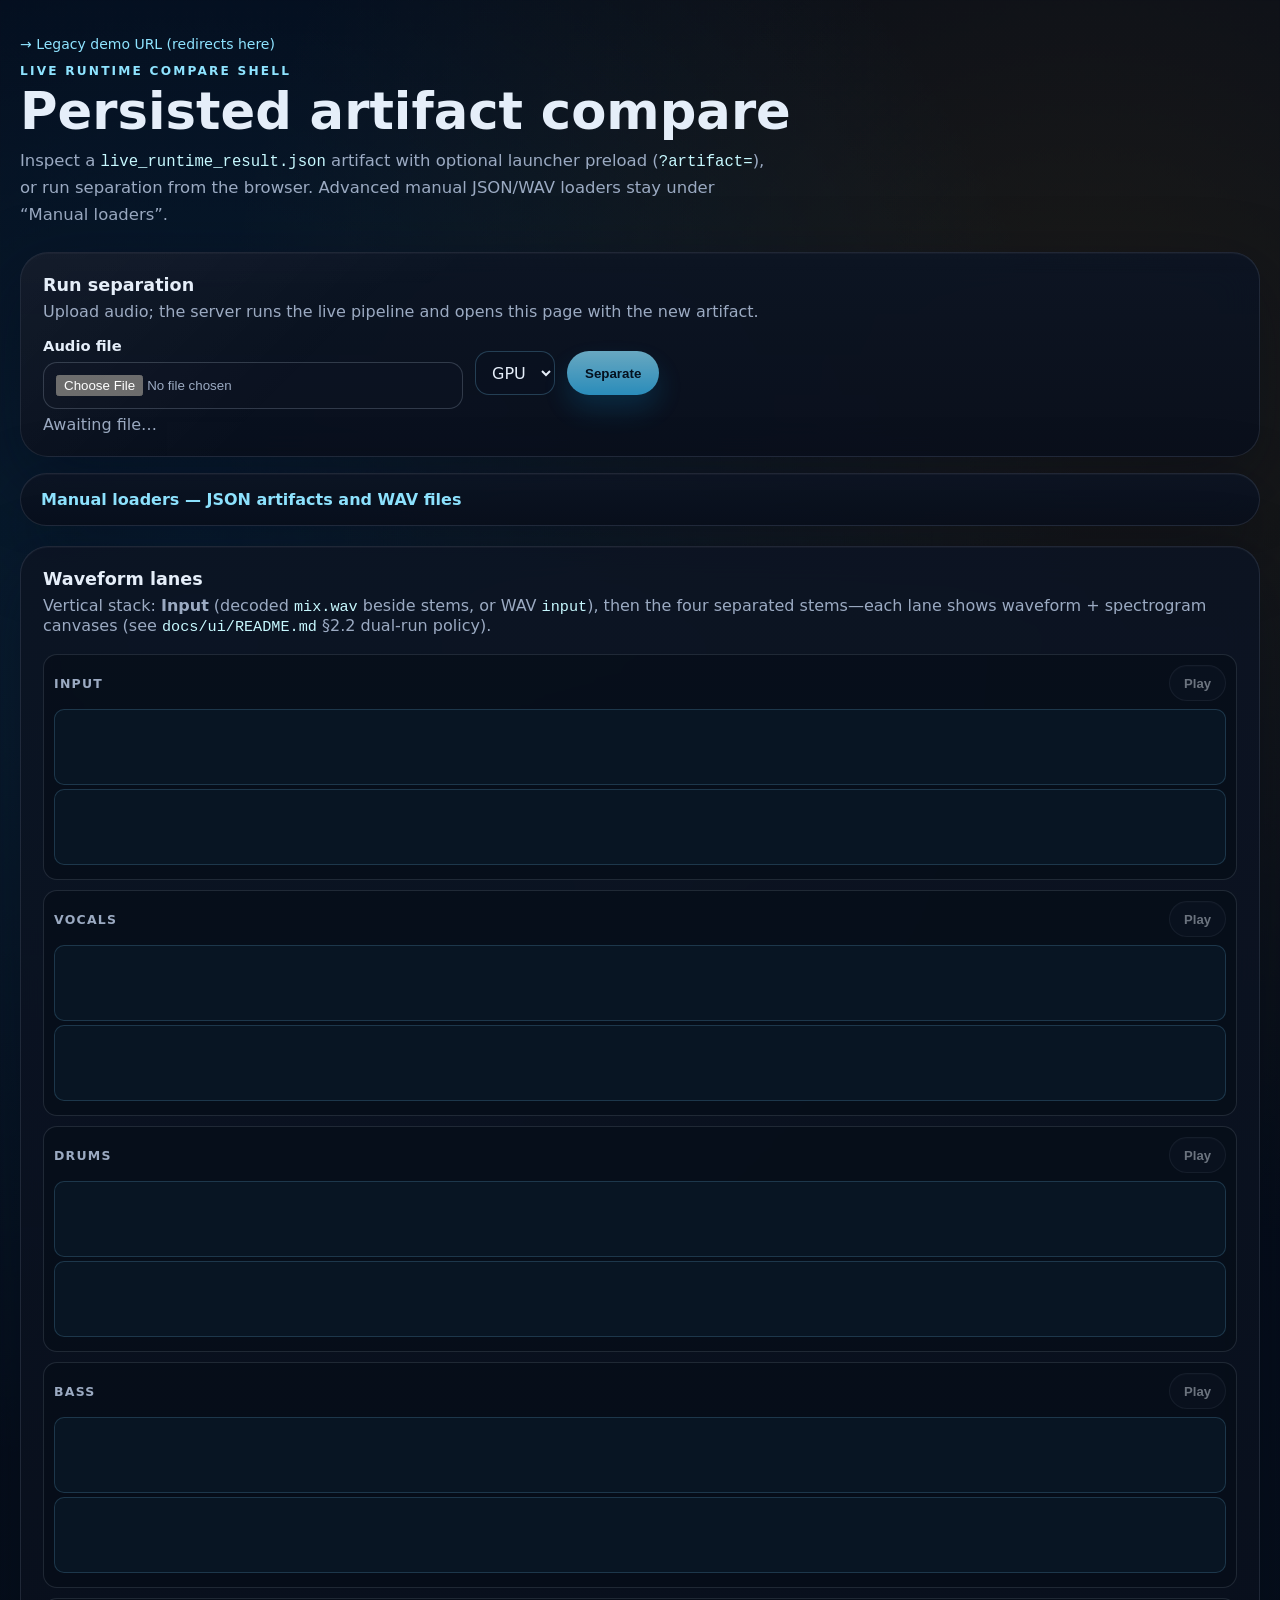
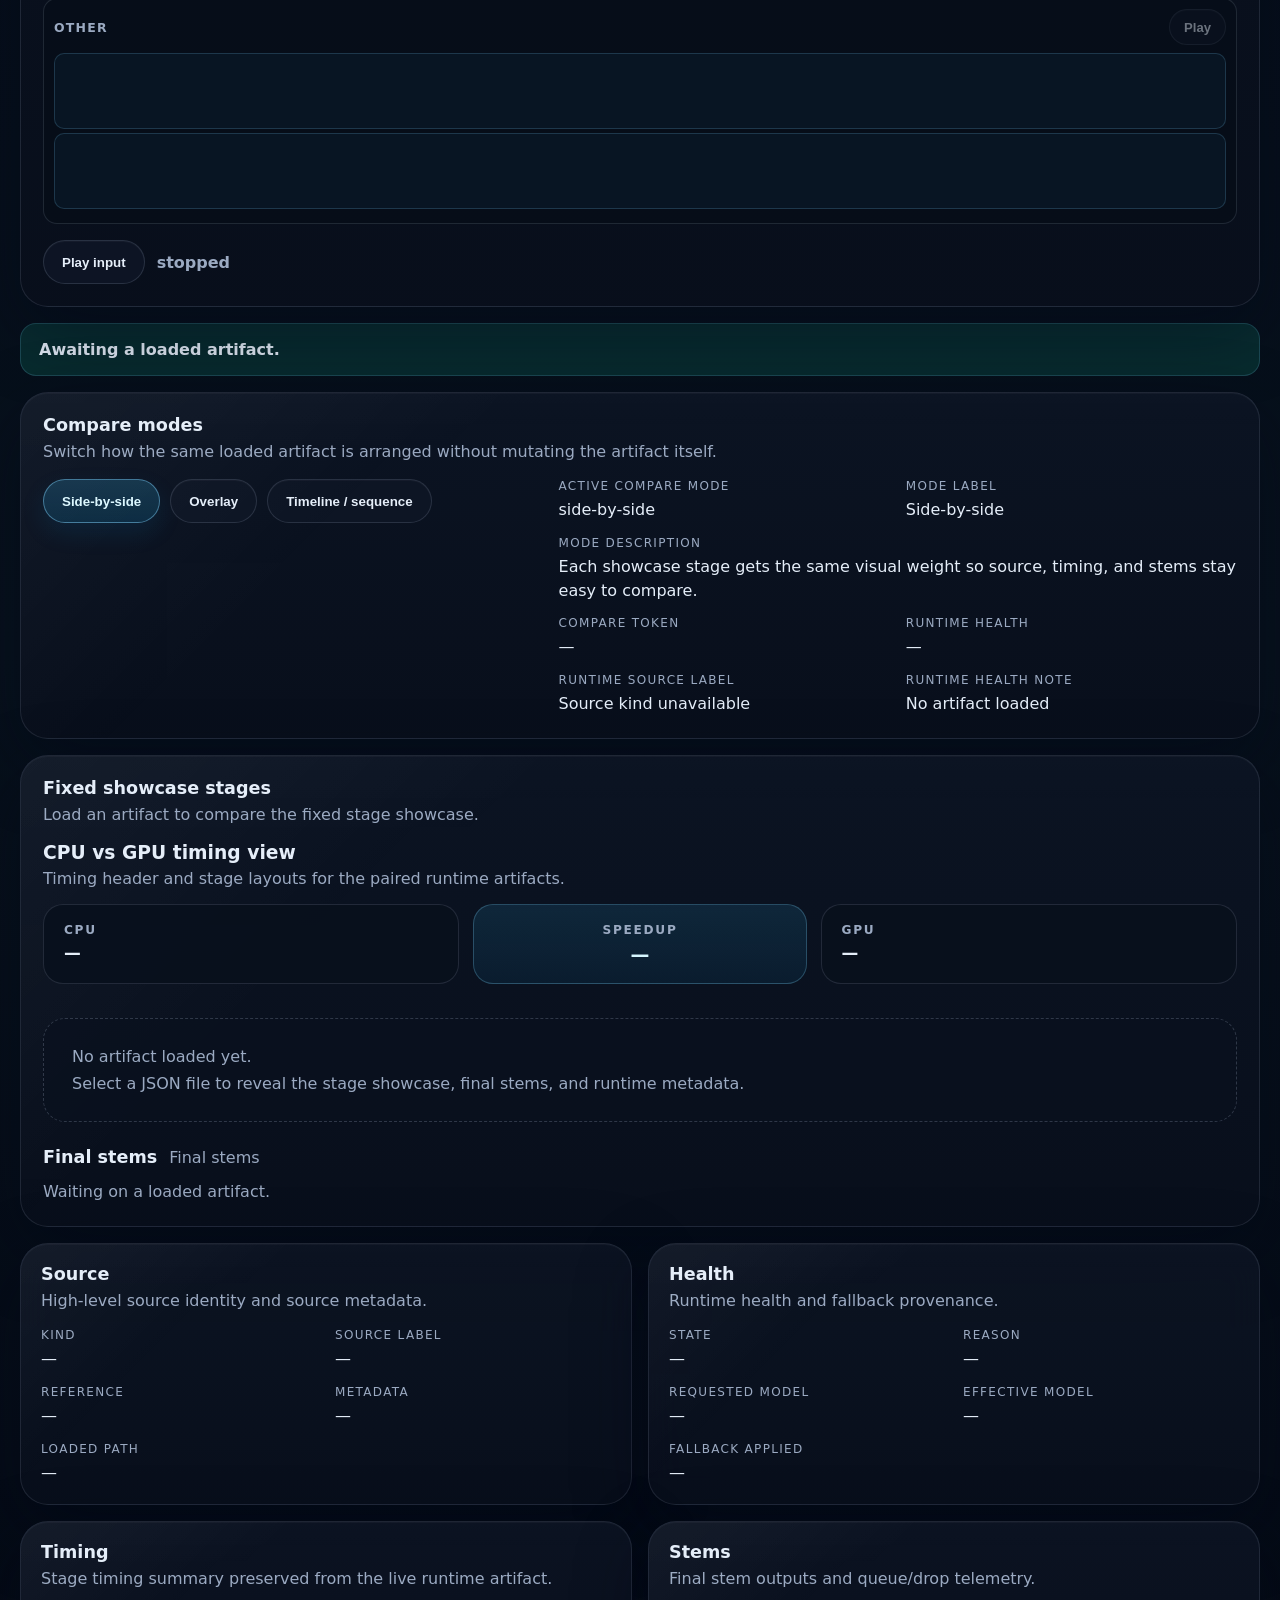
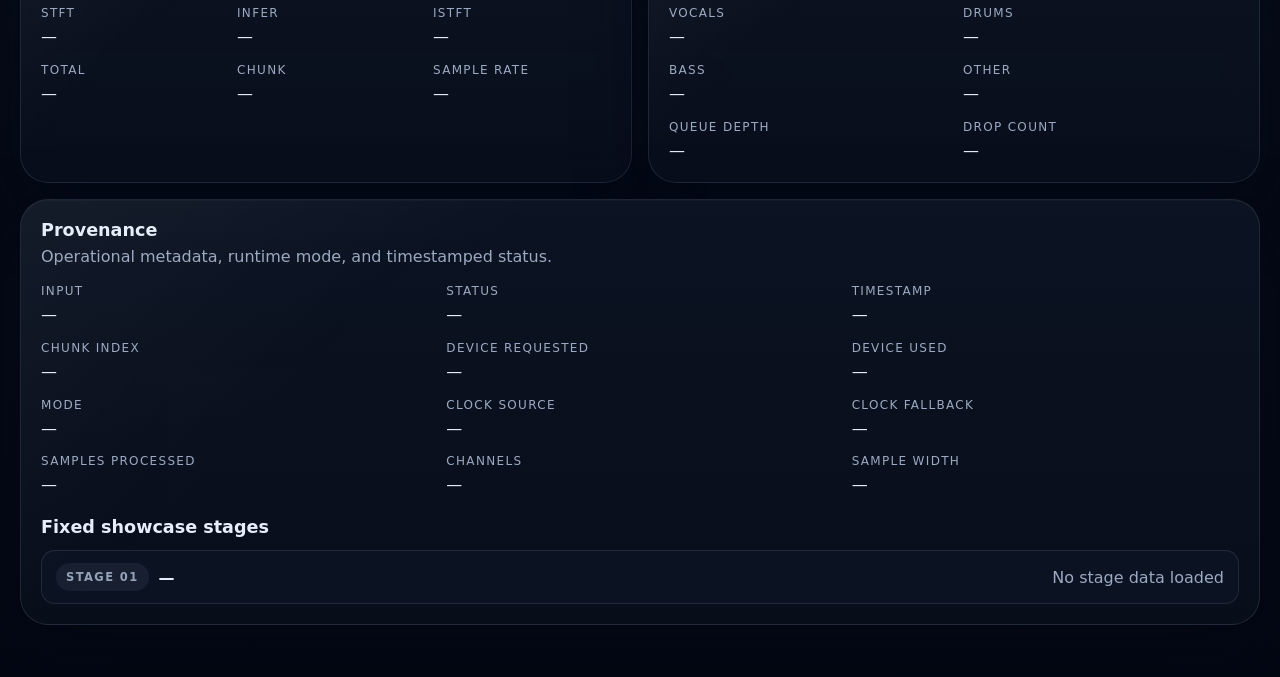
<file: ui/compare/index.html>
<!doctype html>
<html lang="en">
  <head>
    <meta charset="utf-8" />
    <meta name="viewport" content="width=device-width, initial-scale=1" />
    <title>Compare Demo</title>
    <link rel="stylesheet" href="./styles.css" />
    <script type="module" src="./app.js"></script>
  </head>
  <body>
    <main class="app-shell">
      <header class="hero">
        <a href="/ui/demo/" style="display:inline-block;margin-bottom:0.75rem;color:#8ee3ff;font-size:0.875rem;text-decoration:none;">→ Legacy demo URL (redirects here)</a>
        <p class="eyebrow">Live runtime compare shell</p>
        <h1>Persisted artifact compare</h1>
        <p class="lede">
          Inspect a <code>live_runtime_result.json</code> artifact with optional launcher preload
          (<code>?artifact=</code>), or run separation from the browser. Advanced manual JSON/WAV loaders
          stay under “Manual loaders”.
        </p>
      </header>

      <section id="upload-card" class="controls card" aria-labelledby="upload-heading" data-testid="upload-card">
        <div class="section-heading">
          <h2 id="upload-heading">Run separation</h2>
          <p>Upload audio; the server runs the live pipeline and opens this page with the new artifact.</p>
        </div>
        <div class="control-row">
          <label class="file-picker" for="upload-file">
            <span class="file-picker-label">Audio file</span>
            <input id="upload-file" name="upload-file" type="file"
              accept="audio/mpeg,audio/wav,audio/mp4,audio/ogg,audio/flac,.mp3,.wav,.m4a,.ogg,.flac" />
          </label>
          <select id="upload-device" class="device-select" aria-label="Processing device" data-testid="upload-device">
            <option value="gpu">GPU</option>
            <option value="cpu">CPU</option>
          </select>
          <button id="upload-separate-btn" type="button" class="primary-button" disabled data-testid="upload-separate-btn">Separate</button>
        </div>
        <p id="upload-status-line" class="hint" data-testid="upload-status-line">Awaiting file…</p>
      </section>

      <details id="manual-loaders" class="manual-loaders card" data-testid="manual-loaders">
        <summary class="manual-loaders-summary">Manual loaders — JSON artifacts and WAV files</summary>
        <div class="manual-loaders-inner">
          <p id="manual-fs-scope-hint" class="manual-fs-scope-hint hint">
            Browsers cannot open arbitrary disk paths automatically. Using Chrome / Edge over
            <code>https:</code> or <code>http://localhost</code>, choose your repo&apos;s folder that contains
            <code>artifacts/</code> (often the checkout root):
            <button id="manual-fs-remember-folder" type="button" class="manual-fs-mini-button">
              Remember artifacts folder…</button><button id="manual-fs-forget-folder" type="button" class="manual-fs-mini-button">Clear saved folder</button>
            <span id="manual-fs-folder-status" data-testid="manual-fs-folder-status"></span>
            After that, <strong>Choose file</strong> here opens under <code>artifacts/live/…</code> or
            <code>artifacts/bench/…</code> when those directories exist beneath the saved folder. Other browsers use the usual OS picker.
          </p>
          <section class="controls card" aria-labelledby="controls-heading">
            <div class="section-heading">
              <h2 id="controls-heading">Artifact loader</h2>
              <p>Choose a JSON artifact and load it into the compare shell.</p>
            </div>

            <div class="control-row">
              <label class="file-picker" for="artifact-file" data-fs-kind="artifact">
                <span class="file-picker-label">Artifact file</span>
                <input id="artifact-file" name="artifact-file" type="file" accept="application/json,.json" />
              </label>

              <button id="load-button" type="button" class="primary-button">Load artifact</button>
            </div>

            <p id="file-hint" class="hint">Expected shape: persisted live runtime JSON from the separation run.</p>
            <p id="selected-file" class="selected-file" data-testid="selected-file">No file selected</p>
          </section>

          <section class="artifact-grid" aria-label="Evidence and waveform loaders">
            <section class="controls card" aria-labelledby="benchmark-heading">
              <div class="section-heading">
                <h2 id="benchmark-heading">Benchmark evidence</h2>
                <p>Load a benchmark result or final evidence manifest.</p>
              </div>

              <div class="control-row">
                <label class="file-picker" for="benchmark-file" data-fs-kind="benchmark">
                  <span class="file-picker-label">Evidence JSON</span>
                  <input id="benchmark-file" name="benchmark-file" type="file" accept="application/json,.json" />
                </label>
                <button id="load-benchmark-button" type="button" class="primary-button">Load benchmark</button>
              </div>

              <dl class="compare-metrics benchmark-metrics">
                <div>
                  <dt>CPU kind</dt>
                  <dd id="benchmark-kind-cpu" data-testid="benchmark-kind-cpu">—</dd>
                </div>
                <div>
                  <dt>Accelerated kind</dt>
                  <dd id="benchmark-kind-gpu" data-testid="benchmark-kind-gpu">—</dd>
                </div>
                <div>
                  <dt>CPU chunk</dt>
                  <dd id="benchmark-cpu-ms" data-testid="benchmark-cpu-ms">—</dd>
                </div>
                <div>
                  <dt>Accelerated chunk</dt>
                  <dd id="benchmark-gpu-ms" data-testid="benchmark-gpu-ms">—</dd>
                </div>
                <div>
                  <dt>Measured delta</dt>
                  <dd id="benchmark-delta" data-testid="benchmark-delta">—</dd>
                </div>
              </dl>
              <p id="benchmark-selected-line" class="hint" data-testid="benchmark-selected-line">No benchmark JSON selected</p>
            </section>

            <section class="controls card" aria-labelledby="audio-heading">
              <div class="section-heading">
                <h2 id="audio-heading">Waveform assets</h2>
                <p>Load the source WAV and the four generated WAV stems.</p>
              </div>

              <div class="control-row">
                <label class="file-picker" for="input-audio-file" data-fs-kind="wav-input">
                  <span class="file-picker-label">Input WAV</span>
                  <input id="input-audio-file" name="input-audio-file" type="file" accept="audio/wav,.wav" />
                </label>
                <label class="file-picker" for="stem-audio-files" data-fs-kind="wav-stems">
                  <span class="file-picker-label">Stem WAV files</span>
                  <input id="stem-audio-files" name="stem-audio-files" type="file" accept="audio/wav,.wav" multiple />
                </label>
                <button id="load-audio-button" type="button" class="primary-button">Load WAVs</button>
              </div>
              <p id="audio-file-count" class="selected-file" data-testid="audio-file-count">No audio files loaded</p>
            </section>
          </section>
        </div>
      </details>

      <section class="card waveform-panel" aria-labelledby="waveform-heading">
        <div class="section-heading">
          <h2 id="waveform-heading">Waveform lanes</h2>
          <p>
            Vertical stack: <strong>Input</strong> (decoded <code>mix.wav</code> beside stems, or WAV <code>input</code>),
            then the four separated stems—each lane shows waveform + spectrogram canvases (see
            <code>docs/ui/README.md</code> §2.2 dual-run policy).
          </p>
        </div>
        <div class="waveform-grid">
          <article class="waveform-lane">
            <div class="waveform-lane-header">
              <span>Input</span>
              <button
                type="button"
                class="mode-button lane-play-btn"
                data-lane="input"
                data-testid="lane-play-input"
                aria-pressed="false"
                disabled
              >
                Play
              </button>
            </div>
            <div class="lane-canvases">
              <canvas id="waveform-input" data-testid="waveform-canvas-input" width="640" height="96"></canvas>
              <canvas id="spectrogram-input" class="spectrogram-canvas" width="640" height="80"></canvas>
            </div>
          </article>
          <article class="waveform-lane">
            <div class="waveform-lane-header">
              <span>Vocals</span>
              <button
                type="button"
                class="mode-button lane-play-btn"
                data-lane="vocals"
                data-testid="lane-play-vocals"
                aria-pressed="false"
                disabled
              >
                Play
              </button>
            </div>
            <div class="lane-canvases">
              <canvas id="waveform-vocals" data-testid="waveform-canvas-vocals" width="640" height="96"></canvas>
              <canvas id="spectrogram-vocals" class="spectrogram-canvas" width="640" height="80"></canvas>
            </div>
          </article>
          <article class="waveform-lane">
            <div class="waveform-lane-header">
              <span>Drums</span>
              <button
                type="button"
                class="mode-button lane-play-btn"
                data-lane="drums"
                data-testid="lane-play-drums"
                aria-pressed="false"
                disabled
              >
                Play
              </button>
            </div>
            <div class="lane-canvases">
              <canvas id="waveform-drums" data-testid="waveform-canvas-drums" width="640" height="96"></canvas>
              <canvas id="spectrogram-drums" class="spectrogram-canvas" width="640" height="80"></canvas>
            </div>
          </article>
          <article class="waveform-lane">
            <div class="waveform-lane-header">
              <span>Bass</span>
              <button
                type="button"
                class="mode-button lane-play-btn"
                data-lane="bass"
                data-testid="lane-play-bass"
                aria-pressed="false"
                disabled
              >
                Play
              </button>
            </div>
            <div class="lane-canvases">
              <canvas id="waveform-bass" data-testid="waveform-canvas-bass" width="640" height="96"></canvas>
              <canvas id="spectrogram-bass" class="spectrogram-canvas" width="640" height="80"></canvas>
            </div>
          </article>
          <article class="waveform-lane">
            <div class="waveform-lane-header">
              <span>Other</span>
              <button
                type="button"
                class="mode-button lane-play-btn"
                data-lane="other"
                data-testid="lane-play-other"
                aria-pressed="false"
                disabled
              >
                Play
              </button>
            </div>
            <div class="lane-canvases">
              <canvas id="waveform-other" data-testid="waveform-canvas-other" width="640" height="96"></canvas>
              <canvas id="spectrogram-other" class="spectrogram-canvas" width="640" height="80"></canvas>
            </div>
          </article>
        </div>
        <div class="playback-controls">
          <button id="playback-toggle" type="button" class="mode-button" data-testid="playback-toggle" aria-pressed="false">
            Play input
          </button>
          <span id="playback-state" data-testid="playback-state">stopped</span>
        </div>
      </section>

      <section id="banner-region" aria-live="polite" aria-atomic="true">
        <div id="error-banner" class="banner banner-error is-hidden" role="alert" data-testid="error-banner"></div>
        <div id="status-banner" class="banner banner-status" role="status" data-testid="status-banner">
          Awaiting a loaded artifact.
        </div>
      </section>

      <section class="card compare-toolbar" aria-labelledby="compare-heading">
        <div class="section-heading">
          <h2 id="compare-heading">Compare modes</h2>
          <p>Switch how the same loaded artifact is arranged without mutating the artifact itself.</p>
        </div>

        <div class="compare-toolbar-grid">
          <div class="mode-switcher" role="tablist" aria-label="Compare modes">
            <button id="mode-side-by-side" class="mode-button is-active" type="button" data-mode="side-by-side" aria-pressed="true" aria-selected="true" data-testid="mode-button-side-by-side">
              Side-by-side
            </button>
            <button id="mode-overlay" class="mode-button" type="button" data-mode="overlay" aria-pressed="false" aria-selected="false" data-testid="mode-button-overlay">
              Overlay
            </button>
            <button id="mode-timeline" class="mode-button" type="button" data-mode="timeline" aria-pressed="false" aria-selected="false" data-testid="mode-button-timeline">
              Timeline / sequence
            </button>
          </div>

          <dl class="compare-metrics">
            <div>
              <dt>Active compare mode</dt>
              <dd id="compare-mode" data-testid="compare-mode">side-by-side</dd>
            </div>
            <div>
              <dt>Mode label</dt>
              <dd id="compare-mode-title" data-testid="compare-mode-title">Side-by-side</dd>
            </div>
            <div class="metric-span-2">
              <dt>Mode description</dt>
              <dd id="compare-mode-description" data-testid="compare-mode-description">
                Each showcase stage gets the same visual weight so source, timing, and stems stay easy to compare.
              </dd>
            </div>
            <div>
              <dt>Compare token</dt>
              <dd id="compare-token" data-testid="compare-token">—</dd>
            </div>
            <div>
              <dt>Runtime health</dt>
              <dd id="compare-health" data-testid="compare-health">—</dd>
            </div>
            <div>
              <dt>Runtime source label</dt>
              <dd id="runtime-source-text" data-testid="runtime-source-text">Source kind unavailable</dd>
            </div>
            <div>
              <dt>Runtime health note</dt>
              <dd id="runtime-health-text" data-testid="runtime-health-text">No artifact loaded</dd>
            </div>
          </dl>
        </div>
      </section>

      <section class="card compare-canvas" id="compare-canvas" aria-labelledby="compare-canvas-heading" data-testid="compare-canvas" data-mode="side-by-side">
        <div class="section-heading compare-canvas-heading">
          <h2 id="compare-canvas-heading">Fixed showcase stages</h2>
          <p id="stage-board-caption">Load an artifact to reveal the compare layouts.</p>
        </div>

        <section id="compare-dual-board" class="compare-dual-board is-hidden" aria-labelledby="compare-dual-heading" data-testid="compare-dual-board">
          <div class="section-heading compare-dual-heading">
            <h3 id="compare-dual-heading">CPU vs GPU timing view</h3>
            <p>Timing header and stage layouts for the paired runtime artifacts.</p>
          </div>
          <div class="compare-dual-header" data-testid="compare-dual-header">
            <div class="compare-dual-timing-card">
              <p class="compare-dual-role" id="compare-dual-left-role" data-testid="compare-dual-left-role">CPU</p>
              <strong id="compare-dual-left-total" data-testid="compare-dual-left-total">—</strong>
            </div>
            <div class="compare-dual-speedup-card">
              <p class="compare-dual-speedup-label">Speedup</p>
              <strong id="compare-dual-speedup" data-testid="compare-dual-speedup">—</strong>
            </div>
            <div class="compare-dual-timing-card compare-dual-timing-card--right">
              <p class="compare-dual-role" id="compare-dual-right-role" data-testid="compare-dual-right-role">GPU</p>
              <strong id="compare-dual-right-total" data-testid="compare-dual-right-total">—</strong>
            </div>
          </div>
          <div id="compare-dual-columns" class="compare-dual-columns" data-testid="compare-dual-columns"></div>
        </section>

        <div id="stage-board" class="compare-stage-board" data-testid="stage-board">
          <div class="compare-empty-state" data-testid="compare-empty-state">
            <p>No artifact loaded yet.</p>
            <p>Select a JSON file to reveal the stage showcase, final stems, and runtime metadata.</p>
          </div>
        </div>

        <section class="final-stems-strip" aria-labelledby="final-stems-heading" data-testid="final-stems-strip">
          <div class="section-heading compact">
            <h3 id="final-stems-heading">Final stems</h3>
            <p id="final-stems-label" data-testid="final-stems-label">Waiting on a loaded artifact.</p>
          </div>
          <p id="final-stems-details" class="final-stems-details" data-testid="final-stems-details">Waiting on a loaded artifact.</p>
        </section>
      </section>

      <section class="grid" aria-label="Runtime summary panels">
        <article class="card panel" data-testid="source-panel" aria-labelledby="source-heading">
          <div class="section-heading">
            <h2 id="source-heading">Source</h2>
            <p>High-level source identity and source metadata.</p>
          </div>
          <dl class="definition-list">
            <div>
              <dt>Kind</dt>
              <dd id="source-kind" data-testid="source-kind">—</dd>
            </div>
            <div>
              <dt>Source label</dt>
              <dd id="source-label" data-testid="source-label">—</dd>
            </div>
            <div>
              <dt>Reference</dt>
              <dd id="source-reference" data-testid="source-reference">—</dd>
            </div>
            <div>
              <dt>Metadata</dt>
              <dd id="source-metadata" data-testid="source-metadata">—</dd>
            </div>
            <div>
              <dt>Loaded path</dt>
              <dd id="artifact-path" data-testid="artifact-path">—</dd>
            </div>
          </dl>
        </article>

        <article class="card panel" data-testid="health-panel" aria-labelledby="health-heading">
          <div class="section-heading">
            <h2 id="health-heading">Health</h2>
            <p>Runtime health and fallback provenance.</p>
          </div>
          <dl class="definition-list">
            <div>
              <dt>State</dt>
              <dd id="health-state" data-testid="health-state">—</dd>
            </div>
            <div>
              <dt>Reason</dt>
              <dd id="health-reason" data-testid="health-reason">—</dd>
            </div>
            <div>
              <dt>Requested model</dt>
              <dd id="requested-model-path" data-testid="requested-model-path">—</dd>
            </div>
            <div>
              <dt>Effective model</dt>
              <dd id="model-path" data-testid="model-path">—</dd>
            </div>
            <div>
              <dt>Fallback applied</dt>
              <dd id="fallback-applied" data-testid="fallback-applied">—</dd>
            </div>
          </dl>
        </article>

        <article class="card panel" data-testid="timing-panel" aria-labelledby="timing-heading">
          <div class="section-heading">
            <h2 id="timing-heading">Timing</h2>
            <p>Stage timing summary preserved from the live runtime artifact.</p>
          </div>
          <dl class="definition-list timing-grid">
            <div>
              <dt>STFT</dt>
              <dd id="timing-stft" data-testid="timing-stft">—</dd>
            </div>
            <div>
              <dt>Infer</dt>
              <dd id="timing-infer" data-testid="timing-infer">—</dd>
            </div>
            <div>
              <dt>ISTFT</dt>
              <dd id="timing-istft" data-testid="timing-istft">—</dd>
            </div>
            <div>
              <dt>Total</dt>
              <dd id="timing-total" data-testid="timing-total">—</dd>
            </div>
            <div>
              <dt>Chunk</dt>
              <dd id="timing-chunk" data-testid="timing-chunk">—</dd>
            </div>
            <div>
              <dt>Sample rate</dt>
              <dd id="sample-rate" data-testid="sample-rate">—</dd>
            </div>
          </dl>
        </article>

        <article class="card panel" data-testid="stem-panel" aria-labelledby="stem-heading">
          <div class="section-heading">
            <h2 id="stem-heading">Stems</h2>
            <p>Final stem outputs and queue/drop telemetry.</p>
          </div>
          <dl class="definition-list">
            <div>
              <dt>Vocals</dt>
              <dd id="stem-vocals" data-testid="stem-vocals">—</dd>
            </div>
            <div>
              <dt>Drums</dt>
              <dd id="stem-drums" data-testid="stem-drums">—</dd>
            </div>
            <div>
              <dt>Bass</dt>
              <dd id="stem-bass" data-testid="stem-bass">—</dd>
            </div>
            <div>
              <dt>Other</dt>
              <dd id="stem-other" data-testid="stem-other">—</dd>
            </div>
            <div>
              <dt>Queue depth</dt>
              <dd id="queue-depth" data-testid="queue-depth">—</dd>
            </div>
            <div>
              <dt>Drop count</dt>
              <dd id="drop-count" data-testid="drop-count">—</dd>
            </div>
          </dl>
        </article>

        <article class="card panel panel-wide" data-testid="provenance-panel" aria-labelledby="provenance-heading">
          <div class="section-heading">
            <h2 id="provenance-heading">Provenance</h2>
            <p>Operational metadata, runtime mode, and timestamped status.</p>
          </div>
          <dl class="definition-list provenance-grid">
            <div>
              <dt>Input</dt>
              <dd id="input-path" data-testid="input-path">—</dd>
            </div>
            <div>
              <dt>Status</dt>
              <dd id="status" data-testid="status">—</dd>
            </div>
            <div>
              <dt>Timestamp</dt>
              <dd id="timestamp" data-testid="timestamp">—</dd>
            </div>
            <div>
              <dt>Chunk index</dt>
              <dd id="chunk-index" data-testid="chunk-index">—</dd>
            </div>
            <div>
              <dt>Device requested</dt>
              <dd id="device-requested" data-testid="device-requested">—</dd>
            </div>
            <div>
              <dt>Device used</dt>
              <dd id="device-used" data-testid="device-used">—</dd>
            </div>
            <div>
              <dt>Mode</dt>
              <dd id="mode" data-testid="mode">—</dd>
            </div>
            <div>
              <dt>Clock source</dt>
              <dd id="clock-source" data-testid="clock-source">—</dd>
            </div>
            <div>
              <dt>Clock fallback</dt>
              <dd id="clock-fallback" data-testid="clock-fallback">—</dd>
            </div>
            <div>
              <dt>Samples processed</dt>
              <dd id="samples-processed" data-testid="samples-processed">—</dd>
            </div>
            <div>
              <dt>Channels</dt>
              <dd id="channels" data-testid="channels">—</dd>
            </div>
            <div>
              <dt>Sample width</dt>
              <dd id="sample-width" data-testid="sample-width">—</dd>
            </div>
          </dl>
          <div class="stage-list-wrap">
            <h3>Fixed showcase stages</h3>
            <ul id="stages-list" class="stage-list" data-testid="stages-list">
              <li>—</li>
            </ul>
          </div>
        </article>
      </section>
    </main>
  </body>
</html>
</file>
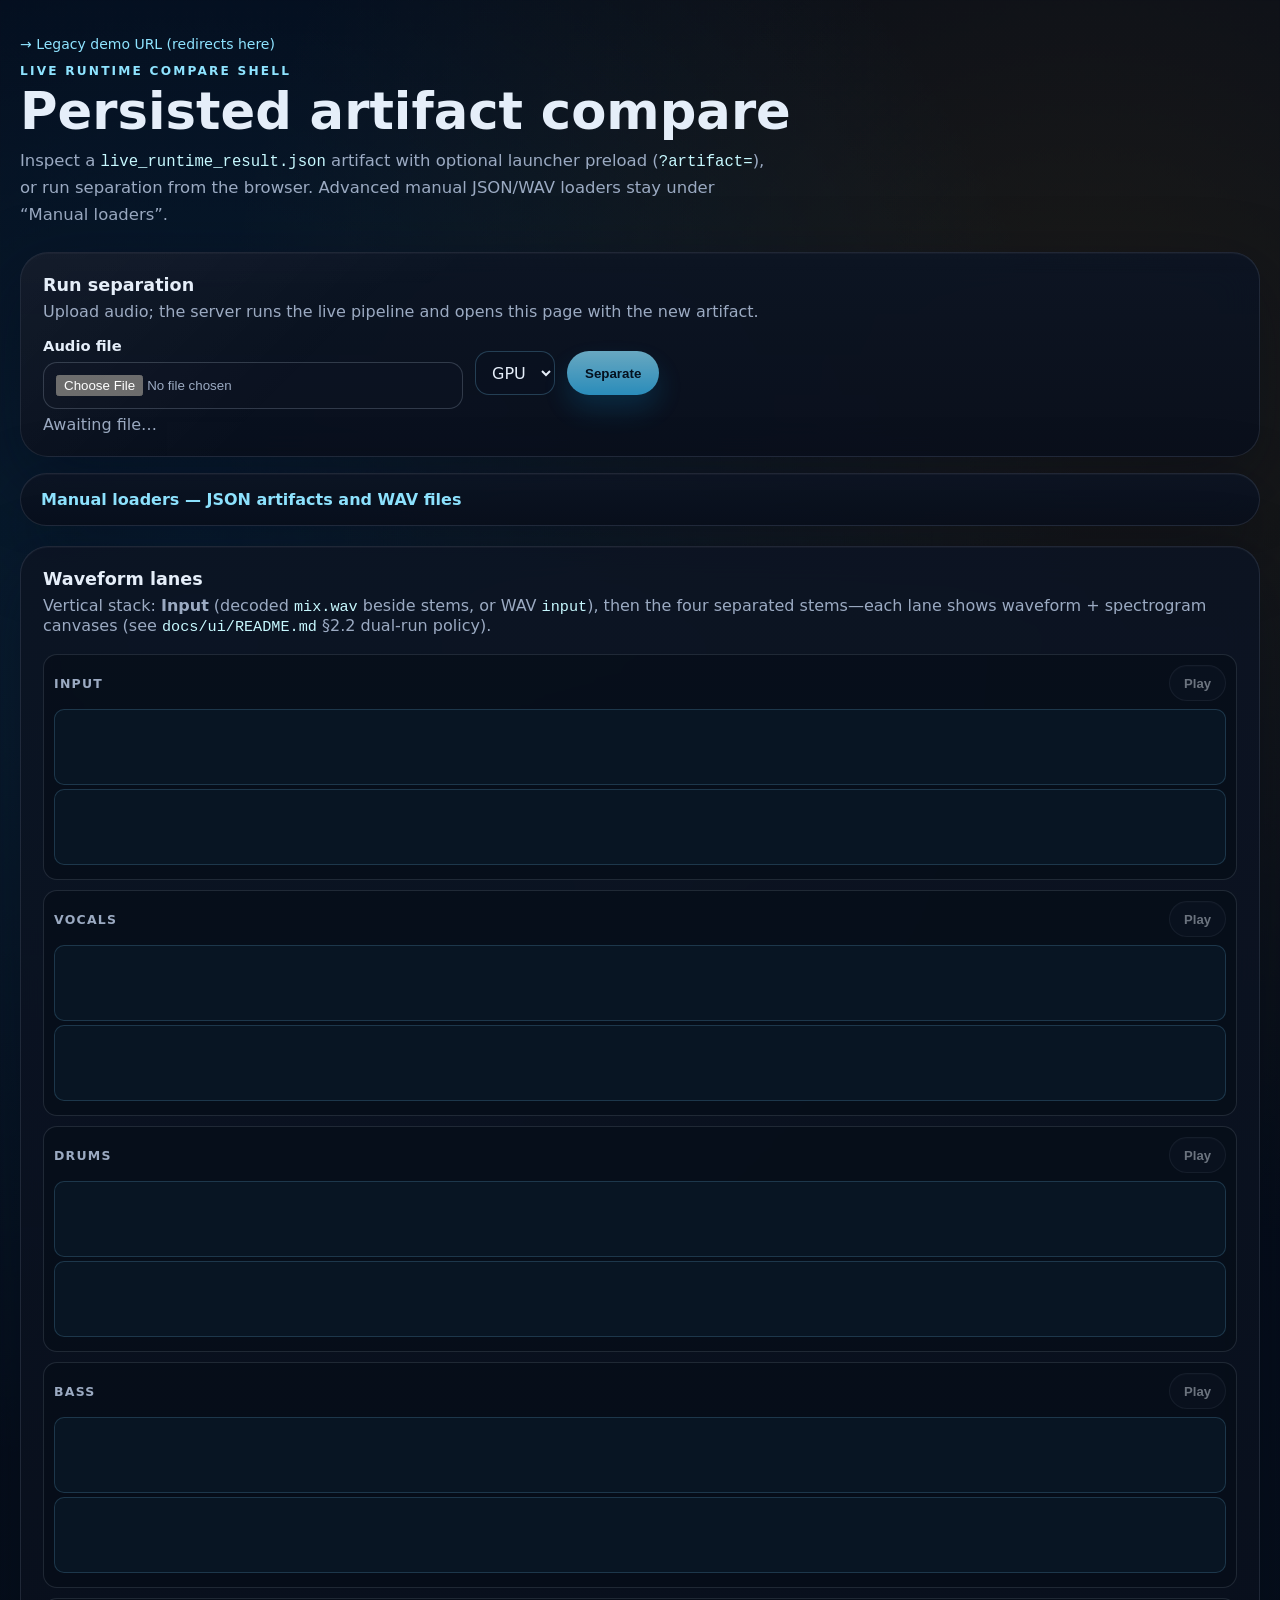
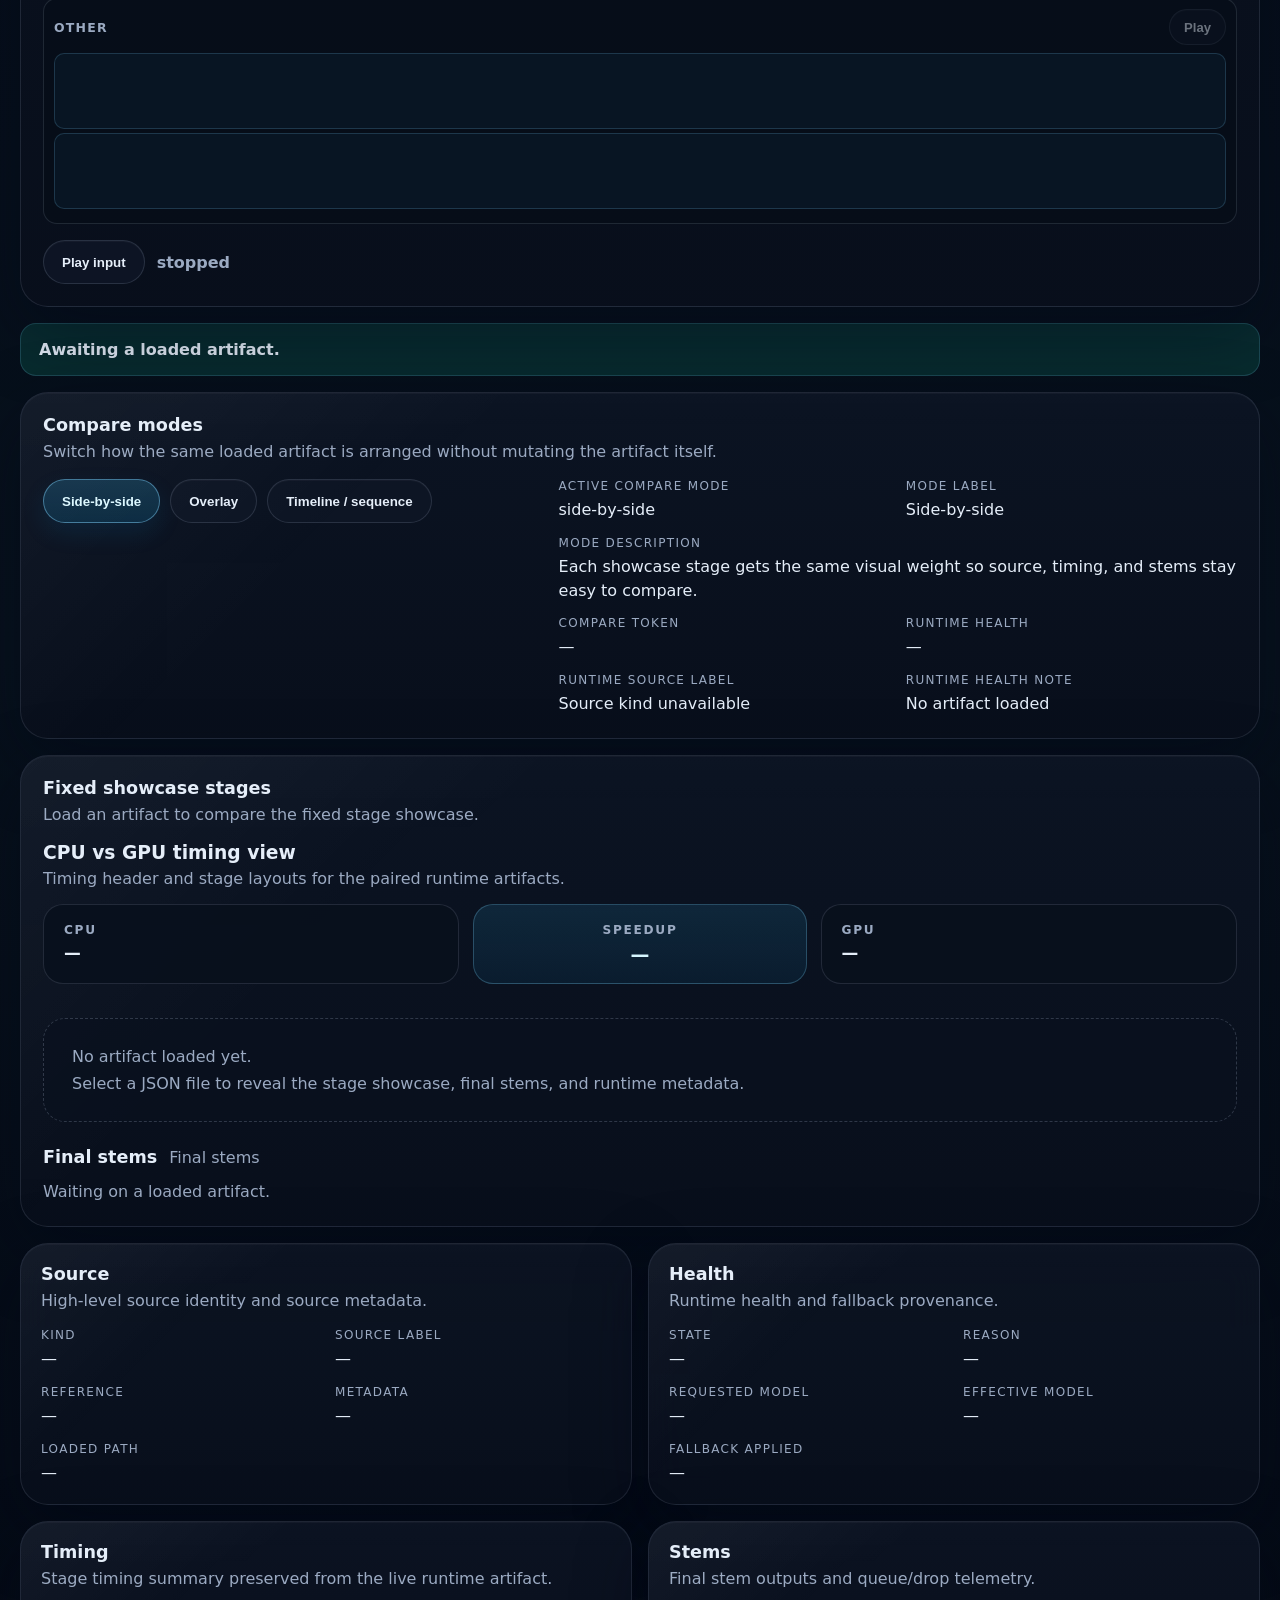
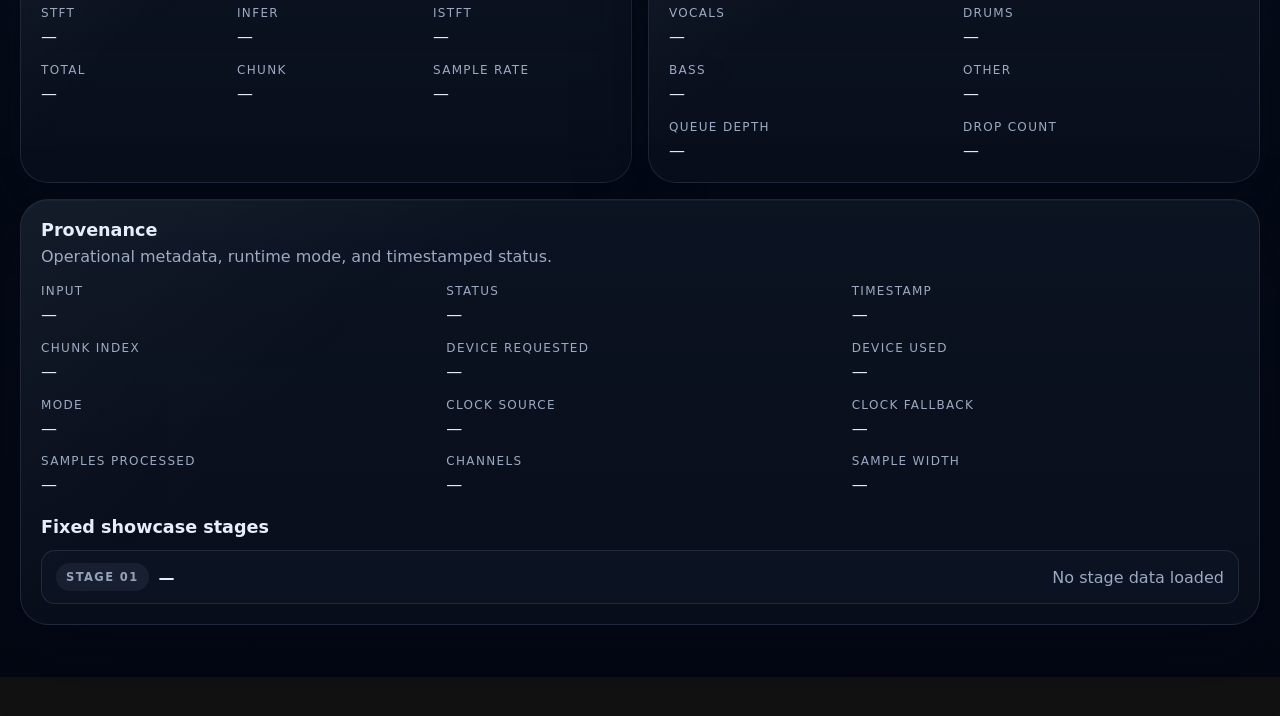
<file: ui/demo/index.html>
<!doctype html>
<html lang="en">
  <head>
    <meta charset="utf-8" />
    <meta http-equiv="refresh" content="0; url=/ui/compare/" />
    <meta name="viewport" content="width=device-width, initial-scale=1" />
    <title>Redirecting…</title>
  </head>
  <body style="font-family: system-ui, sans-serif; padding: 2rem; background: #07111c; color: #e5eef9;">
    <p>
      The live demo now lives on the unified compare page.
      <a href="/ui/compare/" style="color: #8ee3ff;">Continue to /ui/compare/</a>
    </p>
  </body>
</html>
</file>
<file: ui/compare/styles.css>
:root {
  color-scheme: dark;
  --bg: #07111c;
  --bg-2: #0c1728;
  --bg-elevated: rgba(10, 18, 32, 0.88);
  --surface: rgba(13, 23, 41, 0.8);
  --surface-soft: rgba(17, 27, 47, 0.72);
  --card-border: rgba(148, 163, 184, 0.16);
  --card-border-strong: rgba(125, 211, 252, 0.24);
  --text: #e5eef9;
  --muted: #9baac2;
  --accent: #8ee3ff;
  --accent-strong: #38bdf8;
  --accent-warm: #fbbf24;
  --danger: #fb7185;
  --danger-bg: rgba(127, 29, 29, 0.56);
  --success-bg: rgba(11, 77, 70, 0.48);
  --warn-bg: rgba(113, 63, 18, 0.42);
  --shadow: 0 24px 72px rgba(2, 6, 23, 0.42);
  --radius-xl: 28px;
  --radius-lg: 20px;
  --radius-md: 14px;
  font-family: "Avenir Next", "Segoe UI", system-ui, -apple-system, BlinkMacSystemFont, sans-serif;
  -webkit-font-smoothing: antialiased;
  text-rendering: optimizeLegibility;
}

* {
  box-sizing: border-box;
}

html,
body {
  margin: 0;
  min-height: 100%;
  background:
    radial-gradient(circle at 15% 15%, rgba(56, 189, 248, 0.12), transparent 26%),
    radial-gradient(circle at 85% 10%, rgba(251, 191, 36, 0.1), transparent 24%),
    linear-gradient(180deg, #020817 0%, var(--bg) 58%, #030712 100%);
  color: var(--text);
}

body {
  padding: 34px 20px 52px;
}

body[data-mode="preloaded"] #upload-card {
  display: none;
}

.manual-loaders {
  margin-bottom: 1.25rem;
  border: 1px solid var(--card-border);
  border-radius: var(--radius-lg);
  background: var(--surface);
  overflow: hidden;
}

.manual-loaders-summary {
  cursor: pointer;
  padding: 1rem 1.25rem;
  font-weight: 600;
  color: var(--accent);
  list-style: none;
}

.manual-loaders-summary::-webkit-details-marker {
  display: none;
}

.manual-loaders-inner {
  padding: 0 1rem 1.25rem;
  display: flex;
  flex-direction: column;
  gap: 1.25rem;
}

.manual-fs-scope-hint {
  margin: 0;
  padding: 0.85rem 1rem;
  line-height: 1.55;
  border-radius: var(--radius-md);
  background: var(--surface-soft);
  border: 1px solid var(--card-border);
}

.manual-fs-mini-button {
  font: inherit;
  font-size: 0.85rem;
  margin: 0 0.35rem;
  padding: 0.22rem 0.7rem;
  border-radius: 999px;
  border: 1px solid var(--card-border-strong);
  background: var(--bg-elevated);
  color: var(--accent);
  cursor: pointer;
  vertical-align: baseline;
}

.manual-fs-mini-button:hover {
  border-color: var(--accent-strong);
}

#manual-fs-folder-status {
  display: inline-block;
  margin-left: 0.45rem;
  color: var(--muted);
  font-size: 0.88rem;
}

.device-select {
  min-height: 44px;
  padding: 0 12px;
  border-radius: var(--radius-md);
  border: 1px solid var(--card-border-strong);
  background: var(--bg-elevated);
  color: var(--text);
  font: inherit;
}

code {
  font-family: "SFMono-Regular", Consolas, "Liberation Mono", Menlo, monospace;
  font-size: 0.95em;
  color: #c7f9ff;
}

h1,
h2,
h3,
h4,
p,
dl,
ul,
ol {
  margin: 0;
}

h1,
h2,
h3,
h4 {
  text-wrap: balance;
}

p {
  text-wrap: pretty;
}

.app-shell {
  max-width: 1320px;
  margin: 0 auto;
}

.hero {
  margin-bottom: 24px;
}

.eyebrow {
  margin-bottom: 8px;
  color: var(--accent);
  text-transform: uppercase;
  letter-spacing: 0.18em;
  font-size: 0.76rem;
  font-weight: 700;
}

.hero h1 {
  font-size: clamp(2.3rem, 4vw, 3.8rem);
  line-height: 0.98;
}

.lede {
  margin-top: 12px;
  max-width: 72ch;
  color: var(--muted);
  font-size: 1.03rem;
  line-height: 1.6;
}

.card {
  background: linear-gradient(180deg, rgba(12, 20, 35, 0.92), rgba(9, 15, 28, 0.9));
  border: 1px solid var(--card-border);
  border-radius: var(--radius-xl);
  box-shadow: var(--shadow), inset 0 1px 0 rgba(255, 255, 255, 0.03);
  backdrop-filter: blur(18px);
}

.controls,
.compare-toolbar,
.compare-canvas,
.panel {
  position: relative;
  overflow: hidden;
}

.controls::before,
.compare-toolbar::before,
.compare-canvas::before,
.panel::before {
  content: '';
  position: absolute;
  inset: 0;
  pointer-events: none;
  background:
    linear-gradient(135deg, rgba(255, 255, 255, 0.04), transparent 32%),
    linear-gradient(180deg, rgba(255, 255, 255, 0.01), transparent 18%);
  opacity: 0.9;
}

.controls {
  padding: 22px;
  margin-bottom: 16px;
}

.artifact-grid {
  display: grid;
  grid-template-columns: repeat(2, minmax(0, 1fr));
  gap: 16px;
}

.artifact-grid .controls {
  margin-bottom: 16px;
}

.benchmark-metrics {
  margin-top: 18px;
}

.compare-toolbar,
.compare-canvas {
  padding: 22px;
  margin-bottom: 16px;
}

.section-heading h2,
.stage-list-wrap h3,
.final-stems-strip h3 {
  font-size: 1.1rem;
  line-height: 1.2;
}

.section-heading p,
.hint,
.selected-file,
.final-stems-details,
.compare-stage-caption,
.compare-card-label,
.stage-card-note,
.stage-card-meta,
.mode-button,
.compare-empty-state {
  color: var(--muted);
}

.section-heading p,
.hint,
.selected-file {
  margin-top: 6px;
}

.control-row {
  display: flex;
  align-items: center;
  gap: 12px;
  flex-wrap: wrap;
  margin-top: 16px;
}

.file-picker {
  display: inline-flex;
  flex-direction: column;
  gap: 8px;
  min-width: min(100%, 420px);
}

.file-picker-label {
  font-size: 0.92rem;
  color: var(--text);
  font-weight: 600;
}

.file-picker input {
  width: 100%;
  padding: 12px;
  color: var(--muted);
  background: rgba(13, 20, 35, 0.82);
  border: 1px solid rgba(148, 163, 184, 0.28);
  border-radius: 14px;
}

.primary-button,
.mode-button {
  appearance: none;
  border: 0;
  min-height: 44px;
  border-radius: 999px;
  padding: 12px 18px;
  cursor: pointer;
  transition-property: transform, filter, background-color, color, border-color, box-shadow;
  transition-duration: 160ms;
  transition-timing-function: cubic-bezier(0.2, 0, 0, 1);
}

.primary-button {
  background: linear-gradient(180deg, var(--accent), var(--accent-strong));
  color: #04111f;
  font-weight: 800;
  box-shadow: 0 14px 28px rgba(14, 165, 233, 0.24);
}

.primary-button:hover,
.primary-button:focus-visible,
.mode-button:hover,
.mode-button:focus-visible {
  filter: brightness(1.04);
  transform: translateY(-1px);
}

.primary-button:active,
.mode-button:active {
  transform: translateY(0) scale(0.96);
}

.primary-button:disabled {
  cursor: progress;
  opacity: 0.72;
}

.banner {
  margin-bottom: 16px;
  padding: 16px 18px;
  border-radius: 16px;
  border: 1px solid transparent;
  font-weight: 600;
}

.banner-status {
  background: var(--success-bg);
  border-color: rgba(125, 211, 252, 0.18);
}

.banner-error {
  background: var(--danger-bg);
  border-color: rgba(248, 113, 113, 0.34);
  color: #fecdd3;
}

.is-hidden {
  display: none;
}

.compare-toolbar-grid {
  display: grid;
  grid-template-columns: minmax(300px, 1.1fr) minmax(0, 1.5fr);
  gap: 18px;
  margin-top: 18px;
  align-items: start;
}

.mode-switcher {
  display: flex;
  flex-wrap: wrap;
  gap: 10px;
  align-items: center;
}

.mode-button {
  background: rgba(14, 22, 38, 0.94);
  color: var(--text);
  border: 1px solid rgba(148, 163, 184, 0.2);
  box-shadow: inset 0 1px 0 rgba(255, 255, 255, 0.03);
  font-weight: 700;
}

.mode-button.is-active {
  background: linear-gradient(180deg, rgba(56, 189, 248, 0.2), rgba(14, 165, 233, 0.16));
  border-color: rgba(125, 211, 252, 0.45);
  color: #dcf8ff;
  box-shadow: 0 10px 24px rgba(2, 132, 199, 0.12);
}

.compare-metrics {
  display: grid;
  grid-template-columns: repeat(2, minmax(0, 1fr));
  gap: 14px 16px;
}

.compare-metrics div,
.definition-list div {
  min-width: 0;
}

.compare-metrics dt,
.definition-list dt {
  font-size: 0.75rem;
  letter-spacing: 0.11em;
  text-transform: uppercase;
  color: var(--muted);
  margin-bottom: 5px;
}

.compare-metrics dd,
.definition-list dd {
  margin: 0;
  line-height: 1.48;
  white-space: pre-wrap;
  word-break: break-word;
}

.metric-span-2 {
  grid-column: 1 / -1;
}

#compare-health[data-testid="compare-health"][data-state="healthy"],
#health-state[data-testid="health-state"][data-state="healthy"] {
  color: #86efac;
}

#compare-health[data-testid="compare-health"][data-state="degraded"],
#health-state[data-testid="health-state"][data-state="degraded"] {
  color: #fbbf24;
}

#compare-health[data-testid="compare-health"][data-state="fallback"],
#health-state[data-testid="health-state"][data-state="fallback"] {
  color: #fdba74;
}

.compare-canvas {
  display: grid;
  gap: 18px;
}

.compare-dual-board {
  position: relative;
  z-index: 1;
  display: grid;
  gap: 16px;
}

.compare-dual-header {
  display: grid;
  grid-template-columns: minmax(0, 1fr) minmax(220px, 0.8fr) minmax(0, 1fr);
  gap: 14px;
  align-items: stretch;
}

.compare-dual-timing-card,
.compare-dual-speedup-card {
  padding: 18px 20px;
  border-radius: 20px;
  background: rgba(9, 16, 29, 0.88);
  border: 1px solid rgba(148, 163, 184, 0.18);
  min-width: 0;
}

.compare-dual-timing-card strong,
.compare-dual-speedup-card strong {
  display: block;
  margin-top: 6px;
  font-size: 1.05rem;
  line-height: 1.2;
  font-variant-numeric: tabular-nums;
  color: var(--text);
}

.compare-dual-role,
.compare-dual-speedup-label {
  font-size: 0.76rem;
  letter-spacing: 0.14em;
  text-transform: uppercase;
  color: var(--muted);
  font-weight: 800;
}

.compare-dual-speedup-card {
  display: grid;
  place-items: center;
  text-align: center;
  background: linear-gradient(180deg, rgba(56, 189, 248, 0.12), rgba(14, 165, 233, 0.08));
  border-color: rgba(125, 211, 252, 0.26);
}

.compare-dual-speedup-card strong {
  font-size: 1.18rem;
  color: #d5f6ff;
}

.compare-dual-columns {
  display: grid;
  grid-template-columns: repeat(2, minmax(0, 1fr));
  gap: 16px;
}

.compare-dual-column {
  display: grid;
  gap: 14px;
  padding: 18px;
  border-radius: 22px;
  background: linear-gradient(180deg, rgba(12, 20, 35, 0.95), rgba(8, 14, 25, 0.95));
  border: 1px solid rgba(148, 163, 184, 0.16);
}

.compare-dual-column-header h4 {
  margin-top: 4px;
  font-size: 1.08rem;
}

.compare-dual-column-subtitle {
  margin-top: 6px;
  color: var(--muted);
  line-height: 1.5;
}

.compare-dual-column-metrics {
  display: grid;
  grid-template-columns: repeat(2, minmax(0, 1fr));
  gap: 12px 14px;
  margin-top: 14px;
}

.compare-dual-column-metrics dt {
  font-size: 0.72rem;
  letter-spacing: 0.11em;
  text-transform: uppercase;
  color: var(--muted);
  margin-bottom: 4px;
}

.compare-dual-column-metrics dd {
  margin: 0;
  line-height: 1.48;
  word-break: break-word;
}

.compare-stems-card--compact {
  grid-template-columns: 1fr;
}

.waveform-panel {
  padding: 22px;
  margin-bottom: 16px;
}

.waveform-grid {
  position: relative;
  z-index: 1;
  display: grid;
  gap: 10px;
  margin-top: 18px;
}

.waveform-lane {
  display: grid;
  grid-template-columns: minmax(0, 1fr);
  gap: 8px;
  align-items: stretch;
  padding: 10px;
  border: 1px solid rgba(148, 163, 184, 0.18);
  border-radius: 14px;
  background: rgba(6, 13, 24, 0.62);
}

.waveform-lane-header {
  display: flex;
  align-items: center;
  justify-content: space-between;
  gap: 10px;
}

.waveform-lane-header span {
  color: var(--muted);
  font-size: 0.78rem;
  font-weight: 800;
  letter-spacing: 0.1em;
  text-transform: uppercase;
}

.lane-play-btn {
  flex-shrink: 0;
  min-height: 36px;
  padding: 8px 14px;
  font-size: 0.82rem;
  font-weight: 700;
}

.lane-play-btn:disabled {
  cursor: not-allowed;
  opacity: 0.45;
}

.waveform-lane canvas {
  width: 100%;
  height: 76px;
  border-radius: 10px;
  border: 1px solid rgba(125, 211, 252, 0.18);
  background: #081523;
}

.playback-controls {
  position: relative;
  z-index: 1;
  display: flex;
  align-items: center;
  gap: 12px;
  margin-top: 16px;
}

.playback-controls span {
  color: var(--muted);
  font-weight: 700;
}

.compare-canvas-heading {
  position: relative;
  z-index: 1;
}

.compare-stage-board {
  position: relative;
  z-index: 1;
}

.compare-empty-state {
  padding: 28px;
  border-radius: 22px;
  border: 1px dashed rgba(148, 163, 184, 0.28);
  background: rgba(10, 18, 32, 0.64);
}

.compare-empty-state p + p {
  margin-top: 8px;
}

.compare-stage-shell {
  display: grid;
  gap: 16px;
}

.compare-stage-shell--compact {
  gap: 12px;
}

.compare-stage-grid {
  display: grid;
  grid-template-columns: repeat(3, minmax(0, 1fr));
  gap: 14px;
}

.compare-stage-stack {
  position: relative;
  min-height: 396px;
  padding: 12px 0 0;
}

.compare-stage-stack .stage-card {
  position: relative;
  max-width: min(90%, 900px);
  margin-left: calc(var(--overlay-offset, 0px));
  margin-top: calc(var(--overlay-offset, 0px) * -0.35);
  transform: scale(var(--overlay-scale, 1));
  transform-origin: top left;
}

.compare-stage-stack .stage-card:nth-child(1) {
  margin-left: 0;
}

.compare-stage-stack .stage-card:nth-child(2) {
  margin-left: 24px;
}

.compare-stage-stack .stage-card:nth-child(3) {
  margin-left: 48px;
}

.compare-stage-timeline {
  list-style: none;
  margin: 0;
  padding: 0 0 0 18px;
  display: grid;
  gap: 12px;
  position: relative;
}

.timeline-item {
  position: relative;
  padding-left: 20px;
}

.timeline-item .timeline-rail {
  position: absolute;
  left: 0;
  top: 16px;
  bottom: -12px;
  width: 2px;
  background: linear-gradient(180deg, rgba(125, 211, 252, 0.55), rgba(56, 189, 248, 0.05));
}

.timeline-item::before {
  content: '';
  position: absolute;
  left: -5px;
  top: 14px;
  width: 12px;
  height: 12px;
  border-radius: 999px;
  background: linear-gradient(180deg, var(--accent), var(--accent-strong));
  box-shadow: 0 0 0 6px rgba(56, 189, 248, 0.12);
}

.timeline-item .stage-card {
  margin-left: 0;
}

.stage-card {
  padding: 18px;
  border-radius: 22px;
  background: linear-gradient(180deg, rgba(16, 24, 41, 0.96), rgba(12, 18, 32, 0.96));
  border: 1px solid rgba(148, 163, 184, 0.18);
  box-shadow: 0 16px 32px rgba(2, 6, 23, 0.3), inset 0 1px 0 rgba(255, 255, 255, 0.04);
}

.stage-card--overlay {
  border-color: rgba(125, 211, 252, 0.2);
}

.stage-card-header {
  display: flex;
  align-items: center;
  gap: 10px;
  margin-bottom: 14px;
}

.stage-card-index {
  display: inline-flex;
  align-items: center;
  justify-content: center;
  min-width: 42px;
  min-height: 42px;
  padding: 0 10px;
  border-radius: 14px;
  background: rgba(56, 189, 248, 0.12);
  color: #d4f5ff;
  font-size: 0.86rem;
  font-weight: 800;
  font-variant-numeric: tabular-nums;
}

.stage-card-kicker,
.compare-card-label {
  font-size: 0.76rem;
  text-transform: uppercase;
  letter-spacing: 0.14em;
  font-weight: 700;
}

.stage-card h4 {
  font-size: 1.05rem;
  line-height: 1.2;
}

.stage-card-note {
  margin-top: 10px;
  line-height: 1.5;
}

.stage-card-meta {
  display: flex;
  gap: 10px;
  flex-wrap: wrap;
  margin-top: 14px;
  font-size: 0.9rem;
  font-variant-numeric: tabular-nums;
}

.stage-card-meta span {
  padding: 8px 10px;
  border-radius: 999px;
  background: rgba(15, 23, 42, 0.72);
  border: 1px solid rgba(148, 163, 184, 0.12);
}

.compare-stems-card {
  display: grid;
  grid-template-columns: minmax(250px, 0.95fr) minmax(0, 1.25fr);
  gap: 16px;
  align-items: center;
  padding: 18px;
  border-radius: 22px;
  background: linear-gradient(180deg, rgba(14, 22, 38, 0.96), rgba(11, 17, 29, 0.96));
  border: 1px solid rgba(148, 163, 184, 0.16);
}

.compare-stems-copy h3 {
  margin-top: 4px;
  font-size: 1.18rem;
}

.compare-stems-copy p {
  margin-top: 8px;
  color: var(--muted);
  line-height: 1.55;
}

.compare-stems-list {
  display: grid;
  grid-template-columns: repeat(2, minmax(0, 1fr));
  gap: 12px 14px;
}

.compare-stems-list dt {
  font-size: 0.74rem;
  letter-spacing: 0.1em;
  text-transform: uppercase;
  color: var(--muted);
  margin-bottom: 5px;
}

.compare-stems-list dd {
  margin: 0;
  word-break: break-word;
}

.final-stems-strip {
  position: relative;
  z-index: 1;
  padding: 2px 0 0;
}

.final-stems-strip .section-heading.compact {
  display: flex;
  flex-wrap: wrap;
  align-items: baseline;
  gap: 12px;
}

.final-stems-details {
  margin-top: 10px;
  line-height: 1.6;
  font-variant-numeric: tabular-nums;
}

.grid {
  display: grid;
  grid-template-columns: repeat(2, minmax(0, 1fr));
  gap: 16px;
}

.panel {
  padding: 20px;
}

.panel-wide {
  grid-column: 1 / -1;
}

.definition-list {
  display: grid;
  grid-template-columns: repeat(2, minmax(0, 1fr));
  gap: 14px 18px;
  margin-top: 18px;
}

.timing-grid,
.provenance-grid {
  grid-template-columns: repeat(3, minmax(0, 1fr));
}

.stage-list-wrap {
  margin-top: 20px;
}

.stage-list {
  list-style: none;
  padding: 0;
  margin-top: 12px;
  display: grid;
  gap: 10px;
}

.stage-list li {
  display: flex;
  align-items: center;
  gap: 10px;
  padding: 12px 14px;
  border-radius: 14px;
  background: rgba(15, 23, 42, 0.56);
  border: 1px solid rgba(148, 163, 184, 0.16);
}

.stage-list li strong {
  color: var(--text);
}

.stage-pill {
  display: inline-flex;
  align-items: center;
  justify-content: center;
  min-width: 82px;
  padding: 7px 10px;
  border-radius: 999px;
  background: rgba(125, 211, 252, 0.1);
  color: #d8f7ff;
  font-size: 0.72rem;
  font-weight: 800;
  text-transform: uppercase;
  letter-spacing: 0.12em;
  font-variant-numeric: tabular-nums;
}

.stage-timing {
  margin-left: auto;
  font-variant-numeric: tabular-nums;
  color: var(--muted);
}

[data-state='empty'] dd,
[data-state='empty'] li {
  color: #64748b;
}

[data-state='empty'] .stage-pill {
  background: rgba(100, 116, 139, 0.14);
  color: #94a3b8;
}

@media (max-width: 1120px) {
  .compare-toolbar-grid,
  .compare-stems-card {
    grid-template-columns: 1fr;
  }

  .compare-stage-grid {
    grid-template-columns: repeat(2, minmax(0, 1fr));
  }

  .compare-dual-header,
  .compare-dual-columns {
    grid-template-columns: 1fr;
  }
}

@media (max-width: 900px) {
  .grid,
  .definition-list,
  .timing-grid,
  .provenance-grid,
  .compare-metrics,
  .compare-stage-grid,
  .compare-stems-list,
  .compare-dual-column-metrics {
    grid-template-columns: 1fr;
  }

  .compare-stage-stack {
    min-height: 0;
  }

  .compare-stage-stack .stage-card {
    max-width: 100%;
    margin-left: 0;
    margin-top: 0;
    transform: none;
  }
}
</file>
